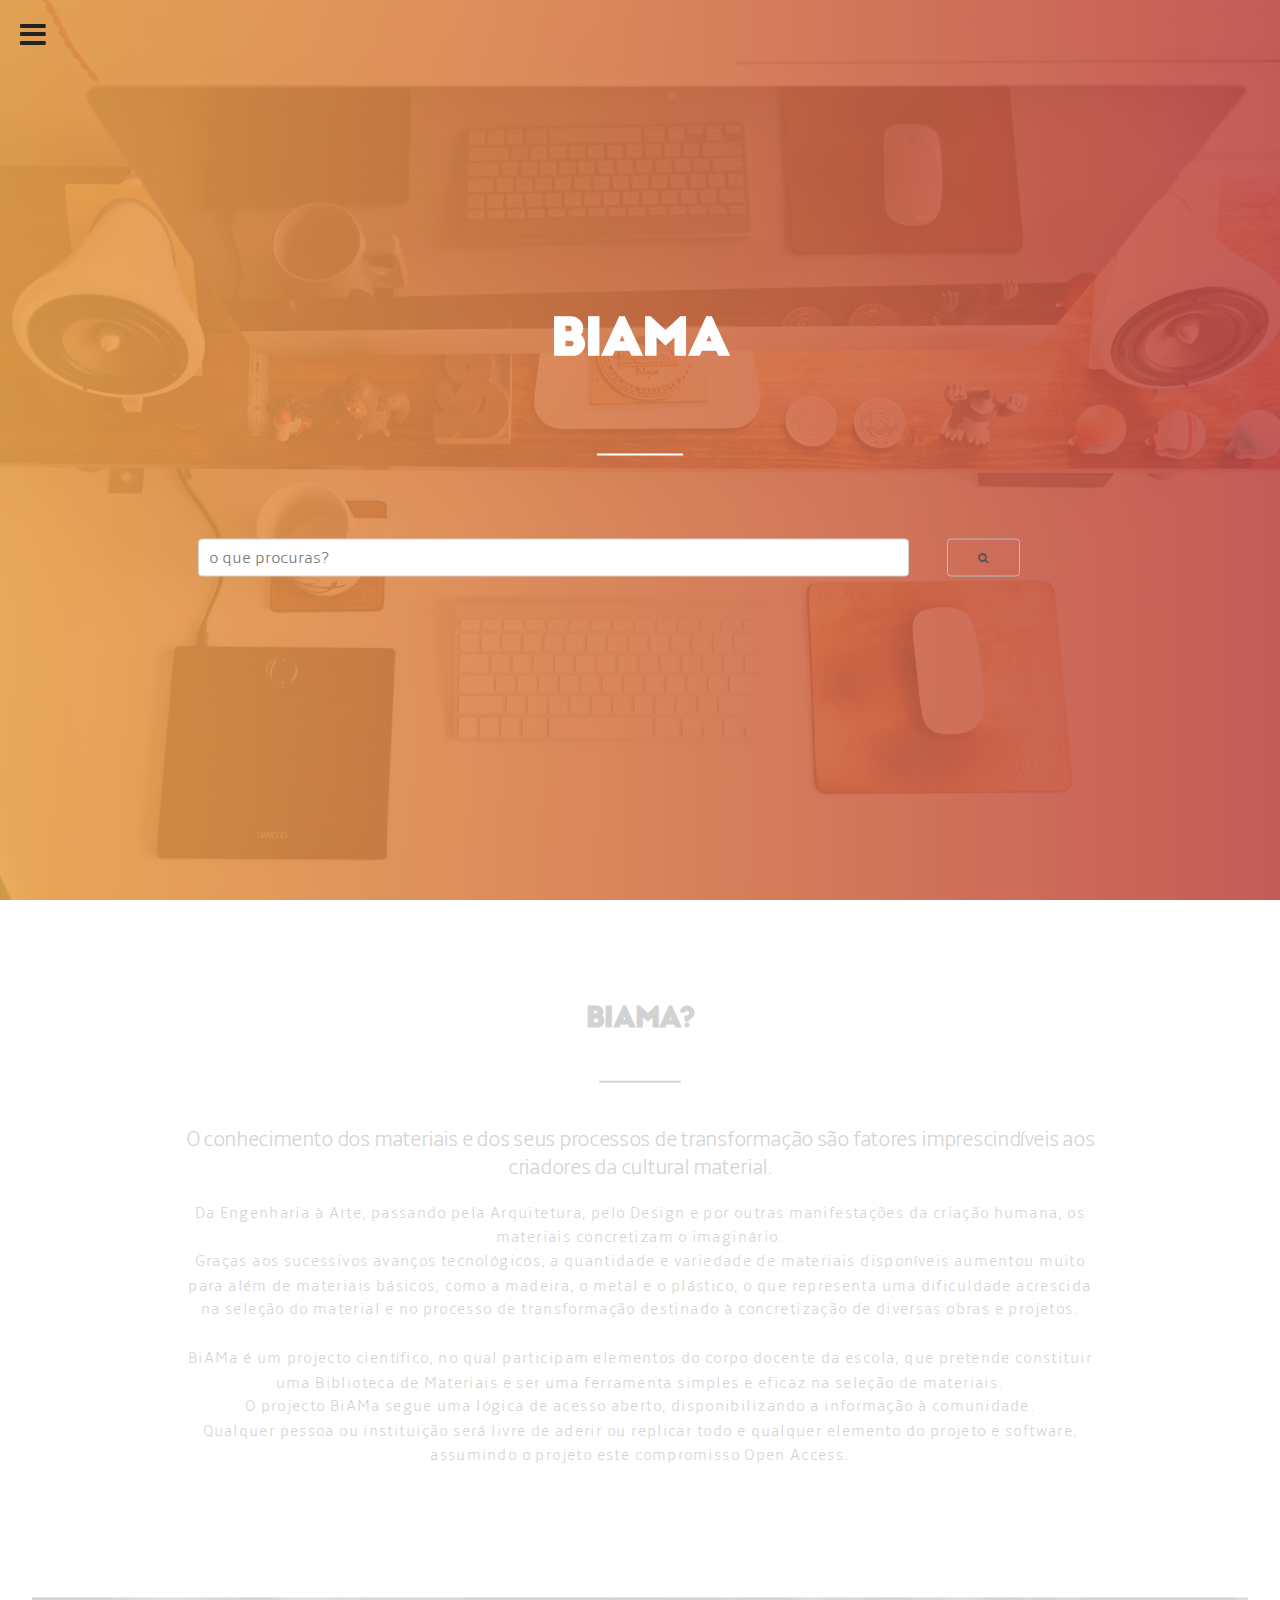
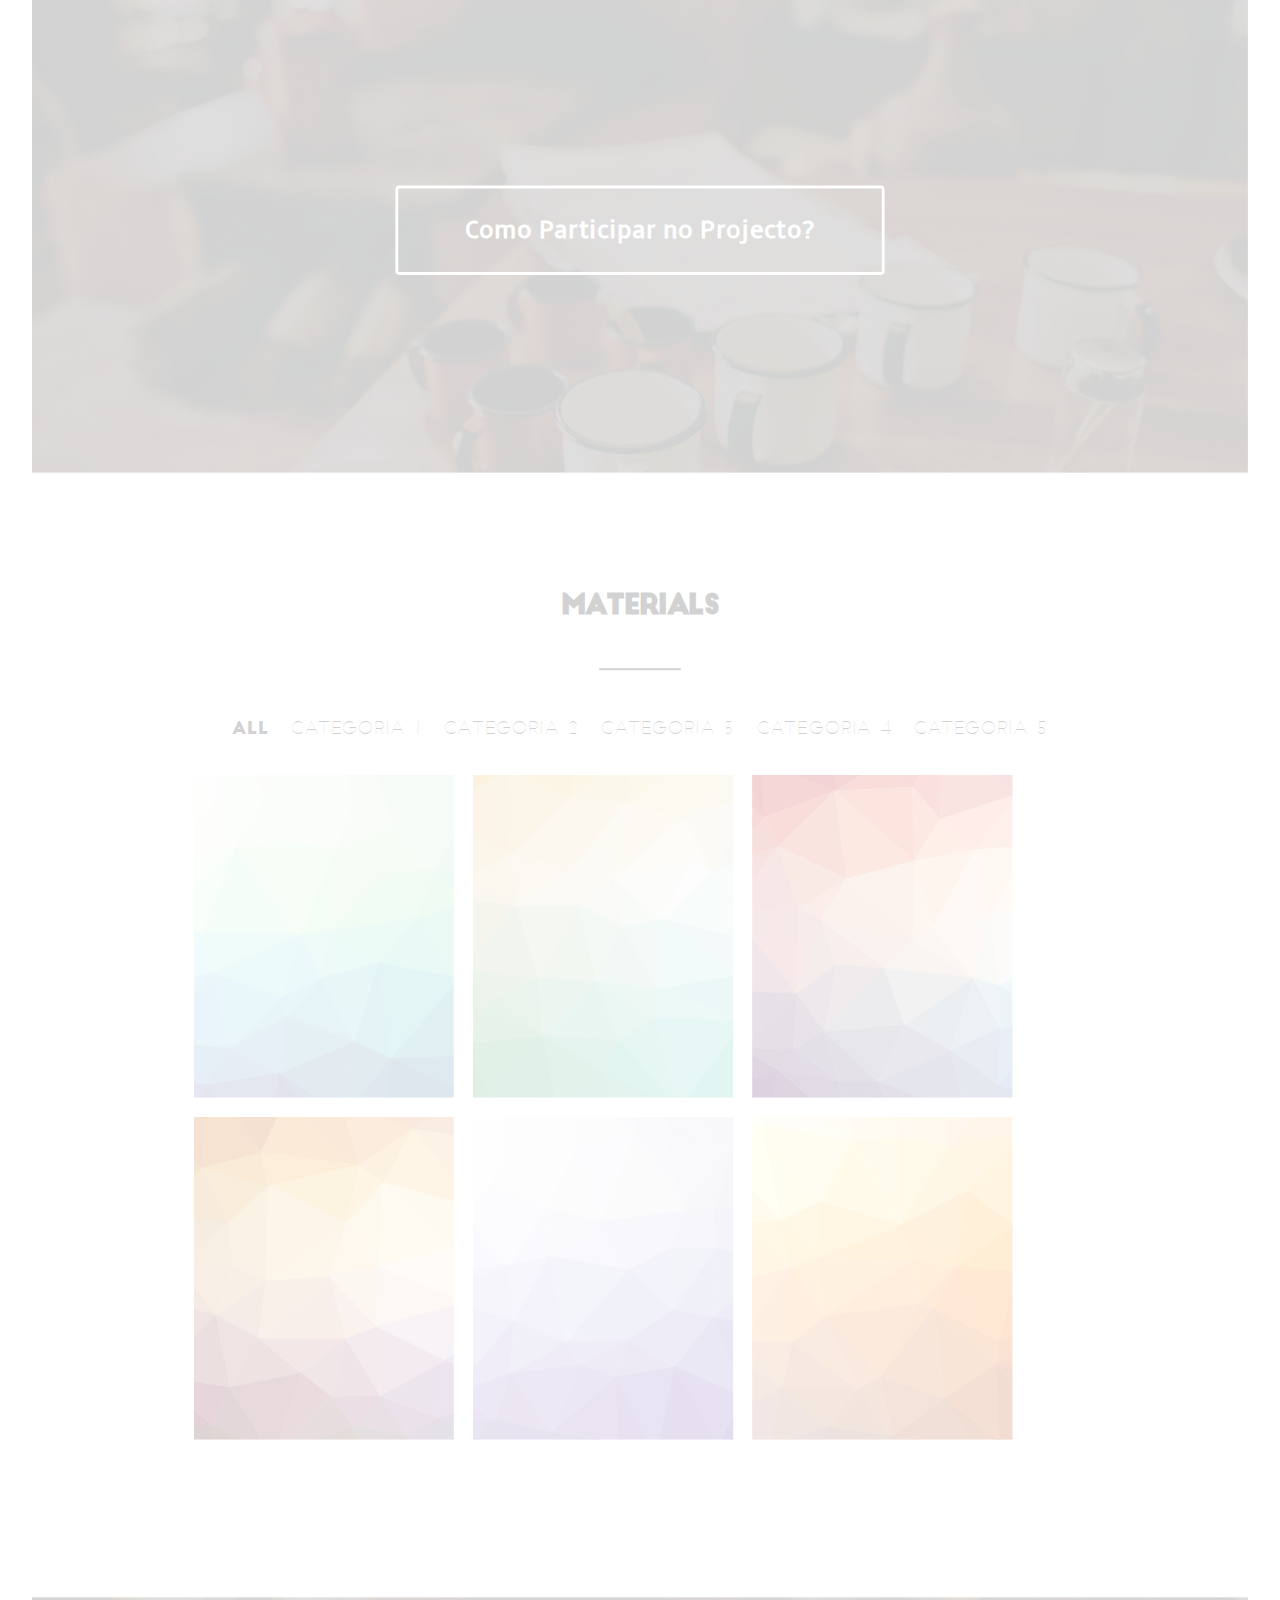
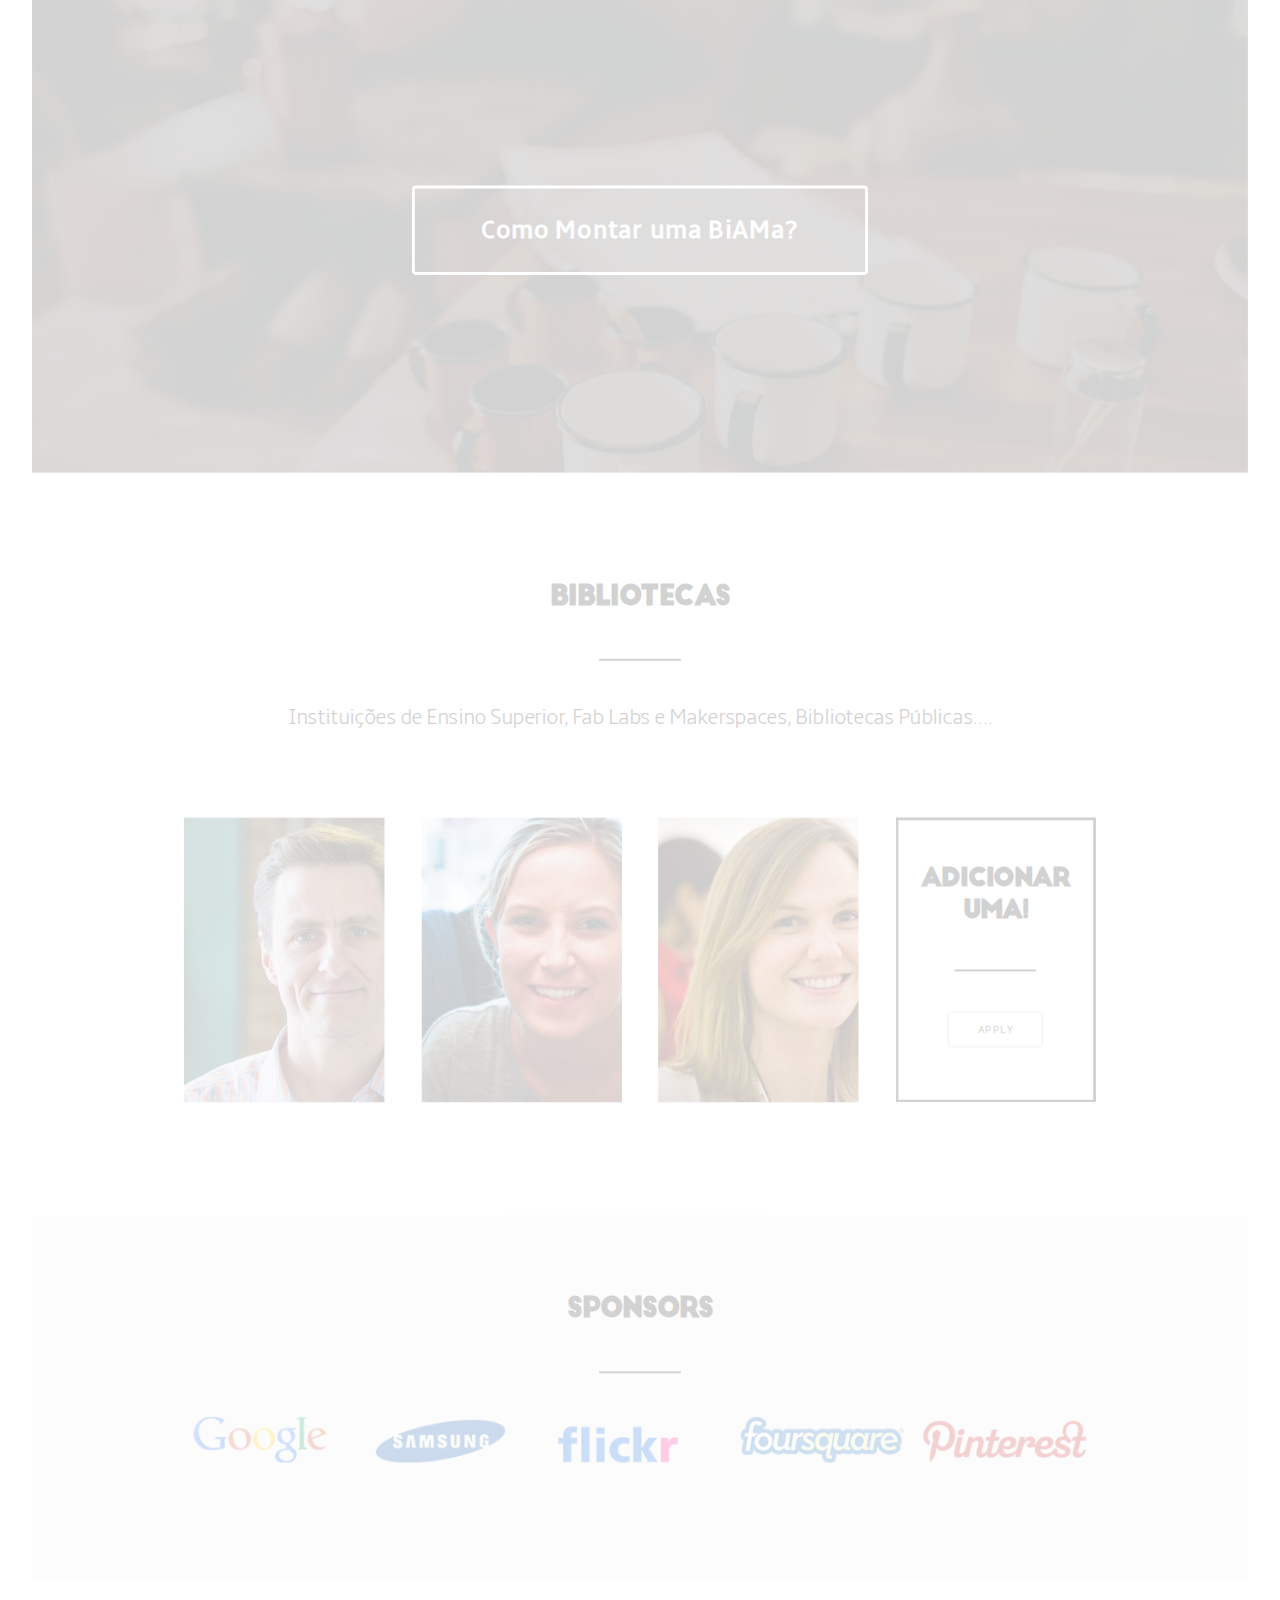
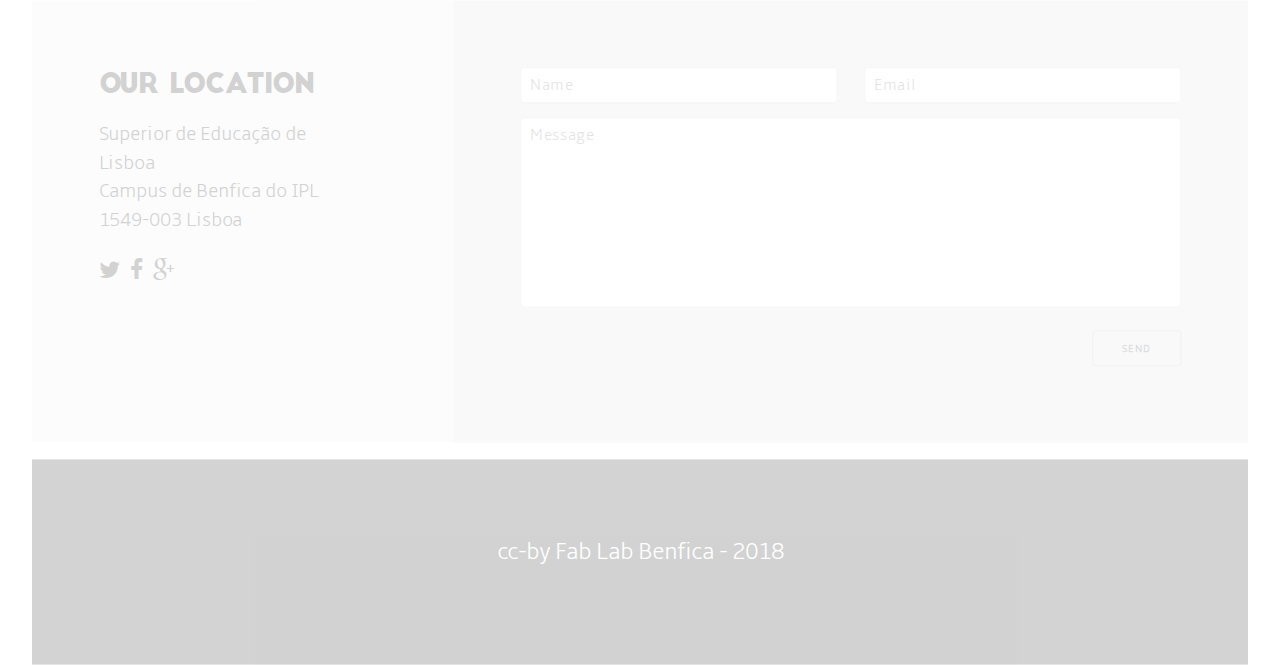
<file: index.html>
<!DOCTYPE html>
<html lang="en">
<head>

  <!-- Basic Page Needs
  –––––––––––––––––––––––––––––––––––––––––––––––––– -->
  <meta charset="utf-8">
  <title>Biama - Biblioteca Aberta de Materiais</title>
  <meta name="description" content="Biblioteca Aberta de Materiais">
  <meta name="author" content="Biblioteca Aberta de Materiais">

  <!-- Mobile Specific Metas
  –––––––––––––––––––––––––––––––––––––––––––––––––– -->
  <meta name="viewport" content="width=device-width, initial-scale=1, maximum-scale=1">

  <!-- FONT
  –––––––––––––––––––––––––––––––––––––––––––––––––– -->
  <link href='http://fonts.googleapis.com/css?family=Raleway:400,300,600' rel='stylesheet' type='text/css'>

  <!-- CSS
  –––––––––––––––––––––––––––––––––––––––––––––––––– -->
  <link rel="stylesheet" href="css/normalize.css">
  <link rel="stylesheet" href="css/skeleton.css">
  <link rel="stylesheet" href="css/font-awesome.css">
  <link rel="stylesheet" href="css/jquery.fancybox.css">
  <link rel="stylesheet" href="css/style.css">

  <!-- Favicon
  –––––––––––––––––––––––––––––––––––––––––––––––––– -->
  <link rel="icon" type="image/png" href="images/favicon.png" />

  <!-- Javascript
  –––––––––––––––––––––––––––––––––––––––––––––––––– -->
  <script type="text/javascript" src="js/jquery.2.1.3.min.js"></script>
  <script type="text/javascript" src="js/isotope.pkgd.min.js"></script>
  <script type="text/javascript" src="js/scrollreveal.js"></script>
  <script type="text/javascript" src="js/singlenav.js"></script>
  <script type="text/javascript" src="js/jquery.fancybox.js"></script>
  <script type="text/javascript" src="js/scripts.js"></script>

</head>
<body>

<!-- Menu -->

<nav class="navigation">
  <a href="#" class="menu-icon">
    <i class="fa fa-bars"></i>
  </a>
  <ul class="main-navigation">
    <li><a href="#what">What is BiAMA?</a></li>
    <li><a href="#reqs">Join?</a></li>
    <li><a href="#source">DiY</a></li>
    <li><a href="#materials">Materials</a></li>
    <li><a href="#projects">Projects</a></li>
    <li><a href="#libs">Where?</a></li>
  </ul>
</nav>

<!-- Hero -->

<section id="hero" class="hero u-full-width">
  <div class="hero-image"></div>
  <div class="container centered">
    <div class="twelve columns">
      <h1 class="separator">BiAMa</h1>
      <div class="nine columns">
        <input class="u-full-width" type="email" placeholder="o que procuras?" id="exampleEmailInput">
      </div>
      <div class="one column">
      <a class="button button-inverted" href="#"><i class="fa fa-search" aria-hidden="true"></i></a>
      </div>

    </div>
  </div>
</section>

<!-- Introduction -->

<section data-sr id="what" class="introduction u-full-width">
  <div class="container">
    <div class="row">
      <div class="twelve columns">
        <h3 class="separator">BiAMa?</h3>
        <h4>O conhecimento dos materiais e dos seus processos de transformação são fatores imprescindíveis aos criadores da cultural material.</h4>
        <p>Da Engenharia à Arte, passando pela Arquitetura, pelo Design e por outras manifestações da criação humana,
          os materiais concretizam o imaginário.</br> Graças aos sucessivos avanços tecnológicos,
          a quantidade e variedade de materiais disponíveis aumentou muito para além de materiais básicos,
          como a madeira, o metal e o plástico, o que representa uma dificuldade acrescida na seleção do material
          e no processo de transformação destinado à concretização de diversas obras e projetos.</p>
        <p>BiAMa é um projecto científico, no qual participam elementos do corpo docente da escola,
          que pretende constituir uma Biblioteca de Materiais e ser uma ferramenta simples e eficaz na seleção de materiais.</br>
          O projecto BiAMa segue uma lógica de acesso aberto, disponibilizando a informação à comunidade.</br>
          Qualquer pessoa ou instituição será livre de aderir ou replicar todo e qualquer elemento do projeto e software,
          assumindo o projeto este compromisso Open Access.</p>
      </div>
    </div>
  </div>
</section>

<!-- Como Aderir -->

<section data-sr id="reqs" class="creativity u-full-width featured-bg-image">
  <h4 class="centered">
    <button class="button inverted">Como Participar no Projecto?</button>
  </h4>
</section>


<!-- Work -->

<section data-sr id="materials" class="work u-full-width">
  <div class="container">
    <div class="row">
      <div class="twelve columns">
        <h3 class="separator">Materials</h3>
      </div>
    </div>
    <div class="row">
      <ul class="work-filters u-full-width">
        <li class="active">
          <a href="#" data-filter="*">All</a>
        </li>
        <li>
          <a href="#" data-filter=".branding">Categoria 1</a>
        </li>
        <li>
          <a href="#" data-filter=".web-design">Categoria 2</a>
        </li>
        <li>
          <a href="#" data-filter=".mobile">Categoria 3</a>
        </li>
        <li>
          <a href="#" data-filter=".ui">Categoria 4</a>
        </li>
        <li>
          <a href="#" data-filter=".illustrations">Categoria 5</a>
        </li>
      </ul>
    </div>
    <div class="row">
      <ul class="work-items isotope js-isotope u-cf">
        <li class="four columns isotope-item design ui">
          <img src="images/portfolio/work_1.svg">
          <div class="work-detail">
            <div class="vertical-centered">
              <h3>Aglomerado de Cortiça - HD</h3>
              <p class="separator orange">Revestimentos</p>
            </div>
          </div>
        </li>
        <li class="four columns isotope-item branding web-design">
          <img src="images/portfolio/work_2.svg">
          <div class="work-detail">
            <div class="vertical-centered">
              <h3>Perfil de Alúminio 3030</h3>
              <p class="separator orange">Elementos Estruturais</p>
            </div>
          </div>
        </li>
        <li class="four columns isotope-item mobile ui branding">
          <img src="images/portfolio/work_3.svg">
          <div class="work-detail">
            <div class="vertical-centered">
              <h3>Mobile UI</h3>
              <p class="separator orange">Google Mail</p>
            </div>
          </div>
        </li>
        <li class="four columns isotope-item mobile illustrations">
          <img src="images/portfolio/work_4.svg">
          <div class="work-detail">
            <div class="vertical-centered">
              <h3>Grafite</h3>
              <p class="separator orange">Material Riscante</p>
            </div>
          </div>
        </li>
        <li class="four columns isotope-item illustrations branding">
          <img src="images/portfolio/work_5.svg">
          <div class="work-detail">
            <div class="vertical-centered">
              <h3>Grafeno</h3>
              <p class="separator orange">Nos CD's?</p>
            </div>
          </div>
        </li>
        <li class="four columns isotope-item ui web-design illustration">
          <img src="images/portfolio/work_6.svg">
          <div class="work-detail">
            <div class="vertical-centered">
              <h3>Lã de Ovelha</h3>
              <p class="separator orange">Material Orgânico</p>
            </div>
          </div>
        </li>
      </ul>
    </div>
  </div>
</section>

<!-- Como Montar uma BiAMA -->

<section data-sr id="source" class="creativity u-full-width featured-bg-image">
  <h4 class="centered">
    <button class="button inverted">Como Montar uma BiAMa?</button>
  </h4>
</section>

<!-- Bilbiotecas -->

<section data-sr id="libs" class="about u-full-width">
  <div class="container">
    <div class="row">
      <div class="twelve columns">
        <h3 class="separator">Bibliotecas</h3>
        <h4>Instituições de Ensino Superior, Fab Labs e Makerspaces, Bibliotecas Públicas....</h4>
      </div>
    </div>
    <div class="row">
      <ul class="people-list">
        <li class="three columns people-list-item">
          <img src="images/people_1.jpg">
          <div class="people-hover">
            <a href="#"><i class="fa fa-external-link"></i></a>
            <div class="people-detail">
              <h3>ESELX</h3>
              <p>Instalada no Fab Lab Benfica, já alberga uma quantidade considerável de amostras. Está fundamentalmente vocacionada para materiais para o design e artes.</p>
            </div>
          </div>
        </li>
        <li class="three columns people-list-item">
          <img src="images/people_2.jpg">
          <div class="people-hover">
            <a href="#"><i class="fa fa-external-link"></i></a>
            <div class="people-detail">
              <h3>ISEL</h3>
              <p>No asajksda adaff</p>
            </div>
          </div>
        </li>
        <li class="three columns people-list-item">
          <img src="images/people_3.jpg">
          <div class="people-hover">
            <a href="#"><i class="fa fa-external-link"></i></a>
            <div class="people-detail">
              <h3>Politécnico de Setúbal</h3>
              <p>mesmo lá...</p>
            </div>
          </div>
        </li>
        <li class="three columns people-list-item blank-feature">
          <div class="vertical-centered">
            <h3 class="separator">Adicionar uma!</h3>
            <a href="#reqs"><button class="button">Apply</button></a>
          </div>
        </li>
      </ul>
    </div>
  </div>
</section>

<!-- Video -->

<!-- <section data-sr id="video" class="video u-full-width featured-bg-image">
  <h4 class="centered">
    <a href="http://www.youtube.com/embed/EVpyXNiHVbE?autoplay=1" class="button inverted circle fancybox.iframe video-play">
      <i class="fa fa-play"></i>
    </a>
  </h4>
</section>-->

<!-- sponsors e parceiros-->

<section data-sr id="clients" class="clients u-full-width">
    <div class="container">
      <div class="row">
        <h3 class="separator">Sponsors</h3>
      </div>
      <ul class="clients u-full-width u-cf">
        <li>
          <img src="images/clients/google.png" alt="Google Client">
        </li>
        <li>
          <img src="images/clients/samsung.png" alt="Samsung Client">
        </li>
        <li>
          <img src="images/clients/flickr.png" alt="Flickr Client">
        </li>
        <li>
          <img src="images/clients/foursquare.png" alt="Foursquare Client">
        </li>
        <li>
          <img src="images/clients/pinterest.png" alt="Pinterest Client">
        </li>
      </ul>
    </div>
  </div>
</section>



<!-- Contact Us -->

<section data-sr class="container contact-us u-full-width u-max-full-width">
  <div class="row">
    <div class="four columns contact-us-details">
      <h3>Our Location</h3>
      <h5> Superior de Educação de Lisboa<br />
      Campus de Benfica do IPL  <br />
      1549-003 Lisboa</h5>
      <ul class="social-links">
        <li>
          <a href="http://twitter.com/wdtuts" target="_blank">
            <i class="fa fa-twitter"></i>
          </a>
        </li>
        <li>
          <a href="https://www.facebook.com/webdesigntutsplus" target="_blank">
            <i class="fa fa-facebook"></i>
          </a>
        </li>
        <li>
          <a href="https://plus.google.com/117485987435498566293" target="_blank">
            <i class="fa fa-google-plus"></i>
          </a>
        </li>
      </ul>
    </div>
    <div class="eight columns contact-us-form">
      <form>
        <div class="row">
          <div class="six columns">
            <input class="u-full-width" type="text" placeholder="Name" id="nameInput">
          </div>
          <div class="six columns">
            <input class="u-full-width" type="email" placeholder="Email" id="emailInput">
          </div>
        </div>
        <textarea class="u-full-width" placeholder="Message" id="messageInput"></textarea>
        <input class="button u-pull-right" type="submit" value="Send">
      </form>

    </div>
  </div>
</section>

<!-- Footer -->

<section data-sr class="footer u-full-width">
  <div class="container">
    <div class="row">
      <div class="twelve columns">
        <h5>cc-by Fab Lab Benfica - 2018</h5>
      </div>
    </div>
  </div>
</section>

<!-- End Document
  –––––––––––––––––––––––––––––––––––––––––––––––––– -->
</body>
</html>
</file>
<file: css/skeleton.css>
/*
* Skeleton V2.0.4
* Copyright 2014, Dave Gamache
* www.getskeleton.com
* Free to use under the MIT license.
* http://www.opensource.org/licenses/mit-license.php
* 12/29/2014
*/


/* Table of contents
––––––––––––––––––––––––––––––––––––––––––––––––––
- Grid
- Base Styles
- Typography
- Links
- Buttons
- Forms
- Lists
- Code
- Tables
- Spacing
- Utilities
- Clearing
- Media Queries
*/


/* Grid
–––––––––––––––––––––––––––––––––––––––––––––––––– */
.container {
  position: relative;
  width: 100%;
  max-width: 960px;
  margin: 0 auto;
  padding: 0 20px;
  box-sizing: border-box; }
.column,
.columns {
  width: 100%;
  float: left;
  box-sizing: border-box; }

/* For devices larger than 400px */
@media (min-width: 400px) {
  .container {
    width: 85%;
    padding: 0; }
}

/* For devices larger than 550px */
@media (min-width: 550px) {
  .container {
    width: 80%; }
  .column,
  .columns {
    margin-left: 4%; }
  .column:first-child,
  .columns:first-child {
    margin-left: 0; }

  .one.column,
  .one.columns                    { width: 4.66666666667%; }
  .two.columns                    { width: 13.3333333333%; }
  .three.columns                  { width: 22%;            }
  .four.columns                   { width: 30.6666666667%; }
  .five.columns                   { width: 39.3333333333%; }
  .six.columns                    { width: 48%;            }
  .seven.columns                  { width: 56.6666666667%; }
  .eight.columns                  { width: 65.3333333333%; }
  .nine.columns                   { width: 74.0%;          }
  .ten.columns                    { width: 82.6666666667%; }
  .eleven.columns                 { width: 91.3333333333%; }
  .twelve.columns                 { width: 100%; margin-left: 0; }

  .one-third.column               { width: 30.6666666667%; }
  .two-thirds.column              { width: 65.3333333333%; }

  .one-half.column                { width: 48%; }

  /* Offsets */
  .offset-by-one.column,
  .offset-by-one.columns          { margin-left: 8.66666666667%; }
  .offset-by-two.column,
  .offset-by-two.columns          { margin-left: 17.3333333333%; }
  .offset-by-three.column,
  .offset-by-three.columns        { margin-left: 26%;            }
  .offset-by-four.column,
  .offset-by-four.columns         { margin-left: 34.6666666667%; }
  .offset-by-five.column,
  .offset-by-five.columns         { margin-left: 43.3333333333%; }
  .offset-by-six.column,
  .offset-by-six.columns          { margin-left: 52%;            }
  .offset-by-seven.column,
  .offset-by-seven.columns        { margin-left: 60.6666666667%; }
  .offset-by-eight.column,
  .offset-by-eight.columns        { margin-left: 69.3333333333%; }
  .offset-by-nine.column,
  .offset-by-nine.columns         { margin-left: 78.0%;          }
  .offset-by-ten.column,
  .offset-by-ten.columns          { margin-left: 86.6666666667%; }
  .offset-by-eleven.column,
  .offset-by-eleven.columns       { margin-left: 95.3333333333%; }

  .offset-by-one-third.column,
  .offset-by-one-third.columns    { margin-left: 34.6666666667%; }
  .offset-by-two-thirds.column,
  .offset-by-two-thirds.columns   { margin-left: 69.3333333333%; }

  .offset-by-one-half.column,
  .offset-by-one-half.columns     { margin-left: 52%; }

}


/* Base Styles
–––––––––––––––––––––––––––––––––––––––––––––––––– */
/* NOTE
html is set to 62.5% so that all the REM measurements throughout Skeleton
are based on 10px sizing. So basically 1.5rem = 15px :) */
html {
  font-size: 62.5%; }
body {
  font-size: 1.5em; /* currently ems cause chrome bug misinterpreting rems on body element */
  line-height: 1.6;
  font-weight: 400;
  font-family: "Raleway", "HelveticaNeue", "Helvetica Neue", Helvetica, Arial, sans-serif;
  color: #222; }


/* Typography
–––––––––––––––––––––––––––––––––––––––––––––––––– */
h1, h2, h3, h4, h5, h6 {
  margin-top: 0;
  margin-bottom: 2rem;
  font-weight: 300; }
h1 { font-size: 4.0rem; line-height: 1.2;  letter-spacing: -.1rem;}
h2 { font-size: 3.6rem; line-height: 1.25; letter-spacing: -.1rem; }
h3 { font-size: 3.0rem; line-height: 1.3;  letter-spacing: -.1rem; }
h4 { font-size: 2.4rem; line-height: 1.35; letter-spacing: -.08rem; }
h5 { font-size: 1.8rem; line-height: 1.5;  letter-spacing: -.05rem; }
h6 { font-size: 1.5rem; line-height: 1.6;  letter-spacing: 0; }

/* Larger than phablet */
@media (min-width: 550px) {
  h1 { font-size: 5.0rem; }
  h2 { font-size: 4.2rem; }
  h3 { font-size: 3.6rem; }
  h4 { font-size: 3.0rem; }
  h5 { font-size: 2.4rem; }
  h6 { font-size: 1.5rem; }
}

p {
  margin-top: 0; }


/* Links
–––––––––––––––––––––––––––––––––––––––––––––––––– */
a {
  color: #1EAEDB; }
a:hover {
  color: #0FA0CE; }


/* Buttons
–––––––––––––––––––––––––––––––––––––––––––––––––– */
.button,
button,
input[type="submit"],
input[type="reset"],
input[type="button"] {
  display: inline-block;
  height: 38px;
  padding: 0 30px;
  color: #555;
  text-align: center;
  font-size: 11px;
  font-weight: 600;
  line-height: 38px;
  letter-spacing: .1rem;
  text-transform: uppercase;
  text-decoration: none;
  white-space: nowrap;
  background-color: transparent;
  border-radius: 4px;
  border: 1px solid #bbb;
  cursor: pointer;
  box-sizing: border-box; }
.button:hover,
button:hover,
input[type="submit"]:hover,
input[type="reset"]:hover,
input[type="button"]:hover,
.button:focus,
button:focus,
input[type="submit"]:focus,
input[type="reset"]:focus,
input[type="button"]:focus {
  color: #333;
  border-color: #888;
  outline: 0; }
.button.button-primary,
button.button-primary,
input[type="submit"].button-primary,
input[type="reset"].button-primary,
input[type="button"].button-primary {
  color: #FFF;
  background-color: #33C3F0;
  border-color: #33C3F0; }
.button.button-primary:hover,
button.button-primary:hover,
input[type="submit"].button-primary:hover,
input[type="reset"].button-primary:hover,
input[type="button"].button-primary:hover,
.button.button-primary:focus,
button.button-primary:focus,
input[type="submit"].button-primary:focus,
input[type="reset"].button-primary:focus,
input[type="button"].button-primary:focus {
  color: #FFF;
  background-color: #1EAEDB;
  border-color: #1EAEDB; }


/* Forms
–––––––––––––––––––––––––––––––––––––––––––––––––– */
input[type="email"],
input[type="number"],
input[type="search"],
input[type="text"],
input[type="tel"],
input[type="url"],
input[type="password"],
textarea,
select {
  height: 38px;
  padding: 6px 10px; /* The 6px vertically centers text on FF, ignored by Webkit */
  background-color: #fff;
  border: 1px solid #D1D1D1;
  border-radius: 4px;
  box-shadow: none;
  box-sizing: border-box; }
/* Removes awkward default styles on some inputs for iOS */
input[type="email"],
input[type="number"],
input[type="search"],
input[type="text"],
input[type="tel"],
input[type="url"],
input[type="password"],
textarea {
  -webkit-appearance: none;
     -moz-appearance: none;
          appearance: none; }
textarea {
  min-height: 65px;
  padding-top: 6px;
  padding-bottom: 6px; }
input[type="email"]:focus,
input[type="number"]:focus,
input[type="search"]:focus,
input[type="text"]:focus,
input[type="tel"]:focus,
input[type="url"]:focus,
input[type="password"]:focus,
textarea:focus,
select:focus {
  border: 1px solid #33C3F0;
  outline: 0; }
label,
legend {
  display: block;
  margin-bottom: .5rem;
  font-weight: 600; }
fieldset {
  padding: 0;
  border-width: 0; }
input[type="checkbox"],
input[type="radio"] {
  display: inline; }
label > .label-body {
  display: inline-block;
  margin-left: .5rem;
  font-weight: normal; }


/* Lists
–––––––––––––––––––––––––––––––––––––––––––––––––– */
ul {
  list-style: circle inside; }
ol {
  list-style: decimal inside; }
ol, ul {
  padding-left: 0;
  margin-top: 0; }
ul ul,
ul ol,
ol ol,
ol ul {
  margin: 1.5rem 0 1.5rem 3rem;
  font-size: 90%; }
li {
  margin-bottom: 1rem; }


/* Code
–––––––––––––––––––––––––––––––––––––––––––––––––– */
code {
  padding: .2rem .5rem;
  margin: 0 .2rem;
  font-size: 90%;
  white-space: nowrap;
  background: #F1F1F1;
  border: 1px solid #E1E1E1;
  border-radius: 4px; }
pre > code {
  display: block;
  padding: 1rem 1.5rem;
  white-space: pre; }


/* Tables
–––––––––––––––––––––––––––––––––––––––––––––––––– */
th,
td {
  padding: 12px 15px;
  text-align: left;
  border-bottom: 1px solid #E1E1E1; }
th:first-child,
td:first-child {
  padding-left: 0; }
th:last-child,
td:last-child {
  padding-right: 0; }


/* Spacing
–––––––––––––––––––––––––––––––––––––––––––––––––– */
button,
.button {
  margin-bottom: 1rem; }
input,
textarea,
select,
fieldset {
  margin-bottom: 1.5rem; }
pre,
blockquote,
dl,
figure,
table,
p,
ul,
ol,
form {
  margin-bottom: 2.5rem; }


/* Utilities
–––––––––––––––––––––––––––––––––––––––––––––––––– */
.u-full-width {
  width: 100%;
  box-sizing: border-box; }
.u-max-full-width {
  max-width: 100%;
  box-sizing: border-box; }
.u-pull-right {
  float: right; }
.u-pull-left {
  float: left; }


/* Misc
–––––––––––––––––––––––––––––––––––––––––––––––––– */
hr {
  margin-top: 3rem;
  margin-bottom: 3.5rem;
  border-width: 0;
  border-top: 1px solid #E1E1E1; }


/* Clearing
–––––––––––––––––––––––––––––––––––––––––––––––––– */

/* Self Clearing Goodness */
.container:after,
.row:after,
.u-cf {
  content: "";
  display: table;
  clear: both; }


/* Media Queries
–––––––––––––––––––––––––––––––––––––––––––––––––– */
/*
Note: The best way to structure the use of media queries is to create the queries
near the relevant code. For example, if you wanted to change the styles for buttons
on small devices, paste the mobile query code up in the buttons section and style it
there.
*/


/* Larger than mobile */
@media (min-width: 400px) {}

/* Larger than phablet (also point when grid becomes active) */
@media (min-width: 550px) {}

/* Larger than tablet */
@media (min-width: 750px) {}

/* Larger than desktop */
@media (min-width: 1000px) {}

/* Larger than Desktop HD */
@media (min-width: 1200px) {}
</file>
<file: css/style.css>
/* Fonts */
/* Generated by Font Squirrel (http://www.fontsquirrel.com) */

/* SlimJoe */

textarea {
  min-height: 200px;
  resize: none;
}

@font-face {
    font-family: 'slim_joeregular';
    src: url('../fonts/SlimJoe/slim_joe-webfont.eot');
    src: url('../fonts/SlimJoe/slim_joe-webfont.eot?#iefix') format('embedded-opentype'),
         url('../fonts/SlimJoe/slim_joe-webfont.woff2') format('woff2'),
         url('../fonts/SlimJoe/slim_joe-webfont.woff') format('woff'),
         url('../fonts/SlimJoe/slim_joe-webfont.ttf') format('truetype'),
         url('../fonts/SlimJoe/slim_joe-webfont.svg#slim_joeregular') format('svg');
    font-weight: normal;
    font-style: normal;

}

/* BigJohn */
@font-face {
    font-family: 'big_johnregular';
    src: url('../fonts/BigJohn/big_john-webfont.eot');
    src: url('../fonts/BigJohn/big_john-webfont.eot?#iefix') format('embedded-opentype'),
         url('../fonts/BigJohn/big_john-webfont.woff2') format('woff2'),
         url('../fonts/BigJohn/big_john-webfont.woff') format('woff'),
         url('../fonts/BigJohn/big_john-webfont.ttf') format('truetype'),
         url('../fonts/BigJohn/big_john-webfont.svg#big_johnregular') format('svg');
    font-weight: normal;
    font-style: normal;

}

/* == http://www.fontsquirrel.com/fonts/amble */

/* Amble Regular */
@font-face {
    font-family: 'ambleregular';
    src: url('../fonts/Amble/Regular/Amble-Regular-webfont.eot');
    src: url('../fonts/Amble/Regular/Amble-Regular-webfont.eot?#iefix') format('embedded-opentype'),
         url('../fonts/Amble/Regular/Amble-Regular-webfont.woff') format('woff'),
         url('../fonts/Amble/Regular/Amble-Regular-webfont.ttf') format('truetype'),
         url('../fonts/Amble/Regular/Amble-Regular-webfont.svg#ambleregular') format('svg');
    font-weight: normal;
    font-style: normal;

}

/* Amble Bold */
@font-face {
    font-family: 'amblebold';
    src: url('../fonts/Amble/Bold/Amble-Bold-webfont.eot');
    src: url('../fonts/Amble/Bold/Amble-Bold-webfont.eot?#iefix') format('embedded-opentype'),
         url('../fonts/Amble/Bold/Amble-Bold-webfont.woff') format('woff'),
         url('../fonts/Amble/Bold/Amble-Bold-webfont.ttf') format('truetype'),
         url('../fonts/Amble/Bold/Amble-Bold-webfont.svg#amblebold') format('svg');
    font-weight: normal;
    font-style: normal;

}

/* Amble Light */
@font-face {
    font-family: 'amblelight';
    src: url('../fonts/Amble/Light/Amble-Light-webfont.eot');
    src: url('../fonts/Amble/Light/Amble-Light-webfont.eot?#iefix') format('embedded-opentype'),
         url('../fonts/Amble/Light/Amble-Light-webfont.woff') format('woff'),
         url('../fonts/Amble/Light/Amble-Light-webfont.ttf') format('truetype'),
         url('../fonts/Amble/Light/Amble-Light-webfont.svg#amblelight') format('svg');
    font-weight: normal;
    font-style: normal;

}

/* Personal Flavour */
* {
  -webkit-box-sizing: border-box;
  -moz-box-sizing: border-box;
  -ms-box-sizing: border-box;
  box-sizing: border-box;

}

/* Typography */

body {
  font-size: 16px;
  letter-spacing: .05em;
  color: #222222;
  font-family: "amblelight", "Raleway", Helvetica, Arial, sans-serif;
}
h1, h3{
  font-family: "big_johnregular", "Raleway", "Helvetica Neue", Helvetica, Arial, sans-serif;
}
h4 {
  font-size: 22px;
}
h3 {
  font-size: 28px;
}

/* Custom ultilities */
  /* Centered */

  .centered {
    position: absolute;
    top: 50%;
    left: 50%;
    -webkit-transform: translate(-50%,-50%);
    -moz-transform: translate(-50%,-50%);
    -ms-transform: translate(-50%,-50%);
    -o-transform: translate(-50%,-50%);
    transform: translate(-50%,-50%);
  }
  .vertical-centered {
    position: absolute;
    top: 50%;
    -webkit-transform: translateY(-50%);
    -moz-transform: translateY(-50%);
    -ms-transform: translateY(-50%);
    -o-transform: translateY(-50%);
    transform: translateY(-50%);
    width: 100%;

  }
  /* Separator */

  .separator {
    position: relative;
    margin-bottom: 1.7em;
    padding-bottom: 1.7em;
    text-align: center;
    font-weight: bold;
    text-transform: uppercase;
    color: inherit;
  }
  .separator:before {
    content: '';
    position: absolute;
    top: 100%;
    left: 50%;
    width: 86px;
    height: 2px;
    background-color: #222;

    -webkit-transform: translateX(-50%);
    -ms-transform: translateX(-50%);
    -o-transform: translateX(-50%);
    transform: translateX(-50%);
  }
  .separator.orange:before {
    background-color: #d87843;
  }


/* Button inverted */

.button.inverted {
  font-size: inherit;
  padding: 25px 70px;
  color: white;
  height: auto;
  border: 3px solid white;
  text-transform: none;
  font-size: 26px;
  font-family: "ambleregular";
}

.button.inverted:hover {
  background: white;
  color: #222;
}

.button.circle {
  padding: 0;
  width: 2.5em;
  height: 2.5em;
  line-height: 2.5em;
  border-radius: 50%;
  text-align: center;
  -webkit-box-sizing: content-box;
  -moz-box-sizing: content-box;
  -ms-box-sizing: content-box;
  box-sizing: content-box;
}

/* =Section general styling
-------- */

section {
  text-align: center;
  padding: 80px 0;
}

/*

  Section with featured background image. Every section which will have this
  class will get the effect with a background cover.

*/

.help:before {
  background: url("../images/help_bg_image.jpg");
}
.creativity:before {
  background: url("../images/creativity_bg_image.jpg");
  background-position: 50% 0;
}
.quote:before {
  background: url("../images/quote_bg_image.jpg");
}
.video-iframe{
  position: absolute;
  left: 0; top: 0; bottom: 0; right: 0;
  height: 100%;
  width: 100%;
  display: none;
}
.video:before {
  background: url("../images/video_bg_image.jpg");
}

.featured-bg-image {
  position: relative;
  background-color: #222222;
  color: white;
  min-height: 500px;
}
.featured-bg-image:before {
  content: '';
  position: absolute;
  top: 0; right: 0; left: 0; bottom: 0;
  background-size: cover;
  background-position: 50% 50%;
  background-repeat: no-repeat;
  opacity: .35;
}

.clients {
  background-color: #f4f4f4;
}

.footer {
  background-color: #222222;
  color: white;
}



/* =Navigation
-------- */

.navigation .menu-icon {
  color: white;
  font-size: 30px;
  line-height: 1em;

  position: absolute;
  left: 100%;
  padding: 20px;

  -webkit-transition: all .15s ease-in-out;
  -moz-transition: all .15s ease-in-out;
  -ms-transition: all .15s ease-in-out;
  -o-transition: all .15s ease-in-out;
  transition: all .15s ease-in-out;
}

.navigation .menu-icon.active {
  background-color: rgba(0,0,0, .3);
}
.navigation .menu-icon:hover {
  color: #222;
  background-color: transparent;
}

.navigation.active {
  -webkit-transform: translateX(0);
  -moz-transform: translateX(0);
  -ms-transform: translateX(0);
  -o-transform: translateX(0);
  transform: translateX(0);
}

.navigation {
  position: fixed;
  top: 0; left: 0; bottom: 0;
  height: 100%;
  z-index: 3;
  width: 320px;
  -webkit-transform: translateX(-100%);
  -moz-transform: translateX(-100%);
  -ms-transform: translateX(-100%);
  -o-transform: translateX(-100%);
  transform: translateX(-100%);

  -webkit-transition: all .5s ease-in-out;
  -moz-transition: all .5s ease-in-out;
  -ms-transition: all .5s ease-in-out;
  -o-transition: all .5s ease-in-out;
  transition: all .5s ease-in-out;

}

.navigation ul {
  list-style: none;
  position: absolute;
  top: 0;
  left: 0;
  bottom: 0;
  right: 0;
  margin: 0;
  background: #222;
}
.navigation ul li {
  display: block;
  text-align: center;
  margin: 0;
  padding: 0;
}
.navigation ul li a {
  display: block;
  height: 100%;
  padding: 10px 0;

  text-decoration: none;
  text-transform: uppercase;
  color: white;
  font-weight: 900;
}

.navigation ul li a.current,
.navigation ul li a:hover {
  color: #222;
  background-color: white;
}


/* =Hero
-------- */


.hero {
  padding: 0;
  min-height: 500px;
  text-align: center;
  position: relative;
  background-color: #d56d4d; /* layer fill content */
  color: white;
}
.hero-image {
  background: url("../images/hero_bg_image.jpg") no-repeat;
  background-size: cover;
  background-position: 50% 50%;
  position: absolute;
  top: 0; right: 0; bottom: 0; left: 0;
  opacity: .9;
}
.hero-image:after {
  content: '';
  opacity: .87; /* layer alpha */
  background-image: url([data-uri]); /* gradient overlay */
  background-image: -moz-linear-gradient(right, #bb4242 0%, #efab4a 100%); /* gradient overlay */
  background-image: -o-linear-gradient(right, #bb4242 0%, #efab4a 100%); /* gradient overlay */
  background-image: -webkit-linear-gradient(right, #bb4242 0%, #efab4a 100%); /* gradient overlay */
  background-image: linear-gradient(right, #bb4242 0%, #efab4a 100%); /* gradient overlay */
  position: absolute;
  top: 0; right: 0; bottom: 0; left: 0;
}
.hero h2 {
  font-size: 24px;
}

.hero p {
  padding: 0 15%;
}
.hero .separator:before {
  background-color: white;
}

/*Contact*/

.contact-us {
  background-color: #f2f2f2;
  text-align: left;
}
.contact-us-details {
  padding: 70px;
}
.contact-us-details h5 {
  font-size: 2rem;
}
.contact-us-details .social-links a {
  color: #222;
  display: block;
}

.contact-us-details .social-links li {
  list-style: none;
  float: left;
  font-size: 24px;
  margin-right: 10px;
}
.contact-us-details .social-links li:last-child {
  margin-right: 0;
}
.contact-us-form {
  padding: 70px;
  background-color: #e4e4e4;
}
.contact-us .row {
  margin: 0;
}

/* Work */


/* Work Filters */

.work-filters {
  list-style: none;
}
.work-filters li {
  display: inline-block;
  margin: 0 .5em;
  font-size: 18px;
  text-transform: uppercase;
  font-family: "slim_joeregular";
}
.work-filters li a {
  color: inherit;
  text-decoration: none;
}
.work-filters li.active {
  font-family: "big_johnregular"
}

/* Work items */

.work-items {
  list-style: none;
  width: 100%;
  display: inline-block;
}
.work-items li {
  position: relative;
  overflow: hidden;
  height: 360px;

  /* important because we need to overwrite the default skeleton */
  margin: 0!important;
  width: 33%;
  border: 10px solid white;

  position: relative;
}
.work-items li:nth-child(4n) {
  margin-left: 0;
}
.work-items li img{
  width: auto;
  height: 100%;
  display: block;
}

/* Work detail */

.work-detail {
  position: absolute;
  top: 0; bottom: 0; left: 0; right: 0;

  opacity: 0;
  background: rgba(0,0,0,.75);
  color: white;

  -webkit-transition: all .3s ease-in-out;
  -moz-transition: all .3s ease-in-out;
  -ms-transition: all .3s ease-in-out;
  -o-transition: all .3s ease-in-out;
  transition: all .3s ease-in-out;
}
.work-detail h3 {
  font-size: 16px;
  letter-spacing: .05em;
}
.work-detail p {
  font-size: 20px;
  text-transform: capitalize;
  padding-left: 20px;
  padding-right: 20px;
}

.work-items li:hover .work-detail{
  opacity: 1;
  box-shadow: inset 0 0 0 10px #222;
}

/* Clients */
.clients {
  list-style: none;
}
.clients li {
  display: inline-block;
  width: 18%;
  margin-right: 2%;
}
.clients li:last-child {
  margin-right: 0;
}
.clients li img {
  max-width: 100%;
  height: auto;
  display: block;
  -webkit-filter: greyscale(100%);
  -moz-filter: greyscale(100%);
  filter: greyscale(100%);
}

/* About */
.people-list {
  list-style: none;
  margin: 70px 0;
  width: 100%;
}
.people-list li {
  position: relative;
  height: 300px;
  overflow: hidden;
}
.people-list li img {
  width: auto;
  height: 100%;
  display: block;
}

.people-list .people-hover {
  position: absolute;
  top: 0; bottom: 0; left: 0; right: 0;
  background: rgba(0,0,0,.45);

  opacity: 0;

  -webkit-transition: all .3s ease-in-out;
  -moz-transition: all .3s ease-in-out;
  -ms-transition: all .3s ease-in-out;
  -o-transition: all .3s ease-in-out;
  transition: all .3s ease-in-out;
}

.people-list .people-hover a {
  position: absolute;
  top: 10px;
  right: 10px;
  color: white;
}

/* About people details */

.people-list .people-detail {
  position: absolute;
  bottom: 0;
  width: 100%;
  text-align: center;
  padding: 0 20px;
  z-index: 1;
  color: white;
}
.people-list .people-detail h3 {
  font-size: 22px;
  margin-bottom: 0;
}
.people-list .people-detail p {
  font-size: 16px;
}

/* Feature people hiring */

.people-list li.blank-feature{
  box-shadow: inset 0 0 0 3px #222;
}
.people-list li.blank-feature img {
  visibility: hidden;
}
.people-list li.blank-feature h3 {
  font-size: 26px;
}


.people-list li:hover .people-hover{
  opacity: 1;
  box-shadow: inset 0 0 0 5px #222;
}


/* Services */
.services {
  list-style: none;
  margin: 70px 0;
}
.services .service-image {
  height: 150px;
  margin-bottom: 20px;
}
.services .service-image img{
  display: table-cell;
  display: block;
  max-width: 100%;
  margin: 0 auto;
  text-align: center;

}
.services h5 {

}
.services p {
  font-size: 16px;
  letter-spacing: 0;
}

/* Media Queries
–––––––––––––––––––––––––––––––––––––––––––––––––– */
/*
Note: The best way to structure the use of media queries is to create the queries
near the relevant code. For example, if you wanted to change the styles for buttons
on small devices, paste the mobile query code up in the buttons secion and style it
there.
*/


/* Larger than mobile */
@media (max-width: 400px) {
  .button.inverted {
    padding: 15px;
  }
}
@media (min-width: 400px)  and (max-width: 750px) {
  .work-items li.isotope-item.columns {
    width: 100%;
  }
  .people-list li.people-list-item.columns {
    width: 46%;
    margin: 2%;
    box-sizing: content-box;
  }
  .contact-us-details {
    padding: 70px 25px;
    text-align: center;
  }
  .contact-us-details .social-links li {
    text-align: center;
    width: 33%;
    margin: 0;
  }
  .contact-us-details h5 {
    font-size: 1.7rem;
  }

}

/* Larger than phablet (also point when grid becomes active) */
@media (min-width: 550px) and (max-width: 750px) {

  .work-items li.isotope-item.columns {
    width: 50%;
  }
}

/* Larger than tablet */
@media (min-width: 750px) {
}

/* Larger than desktop */
@media (min-width: 1000px) {
}

/* Larger than Desktop HD */
@media (min-width: 1200px) {}
</file>
